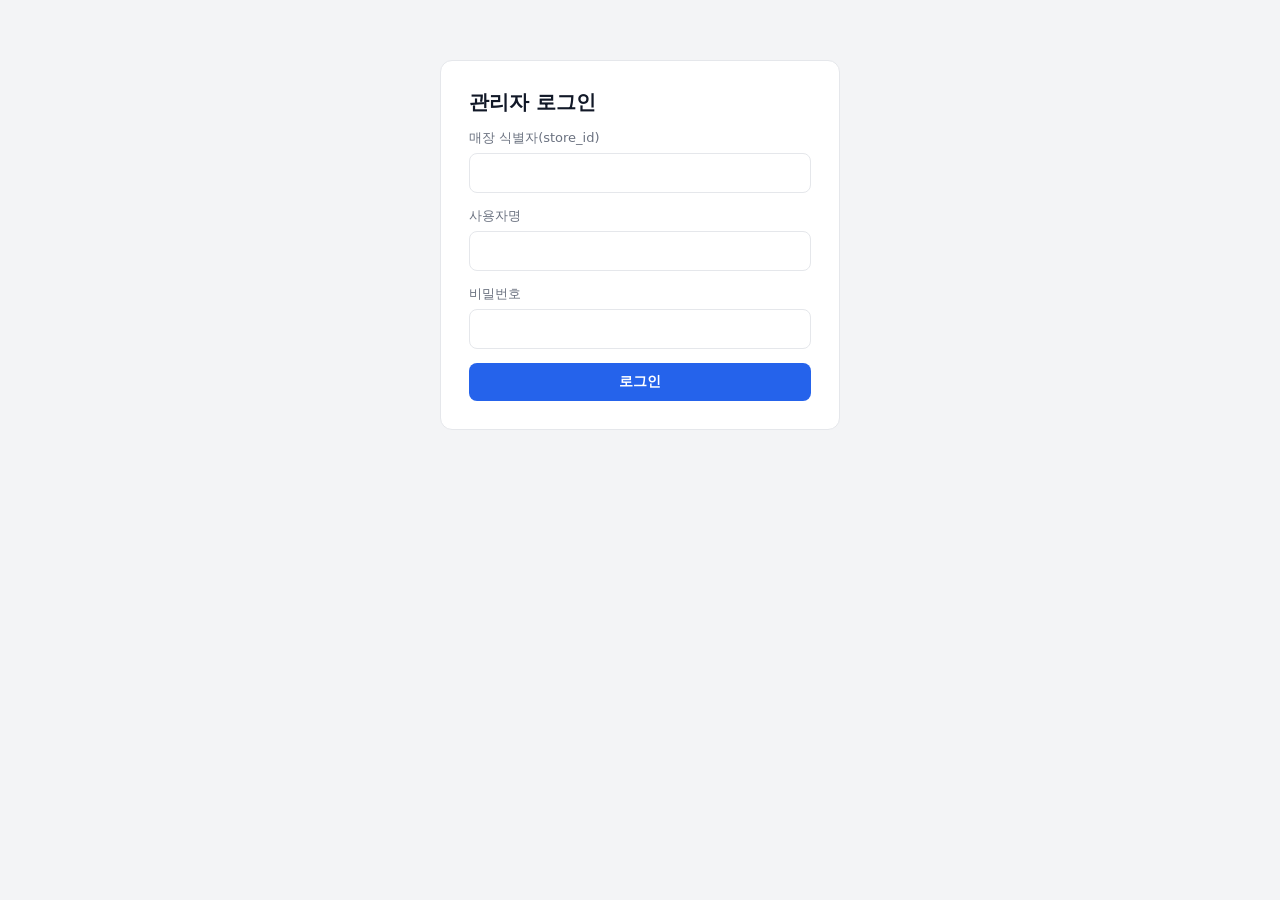
<file: frontend/admin/index.html>
<!DOCTYPE html>
<html lang="ko">
<head>
  <meta charset="UTF-8" />
  <meta name="viewport" content="width=device-width, initial-scale=1.0" />
  <title>테이블오더 · 관리자</title>
  <link rel="stylesheet" href="./styles.css" />
</head>
<body>
  <!-- 정적 서빙 가정: frontend/ 트리 보존 마운트. app.js 는 ../shared/*.js 를 import. (조립=Integration Lead) -->
  <div id="app" class="app-root"></div>
  <div id="modal-host"></div>
  <div id="toast-host" class="toast-host" aria-live="polite"></div>
  <script type="module" src="./app.js"></script>
</body>
</html>
</file>
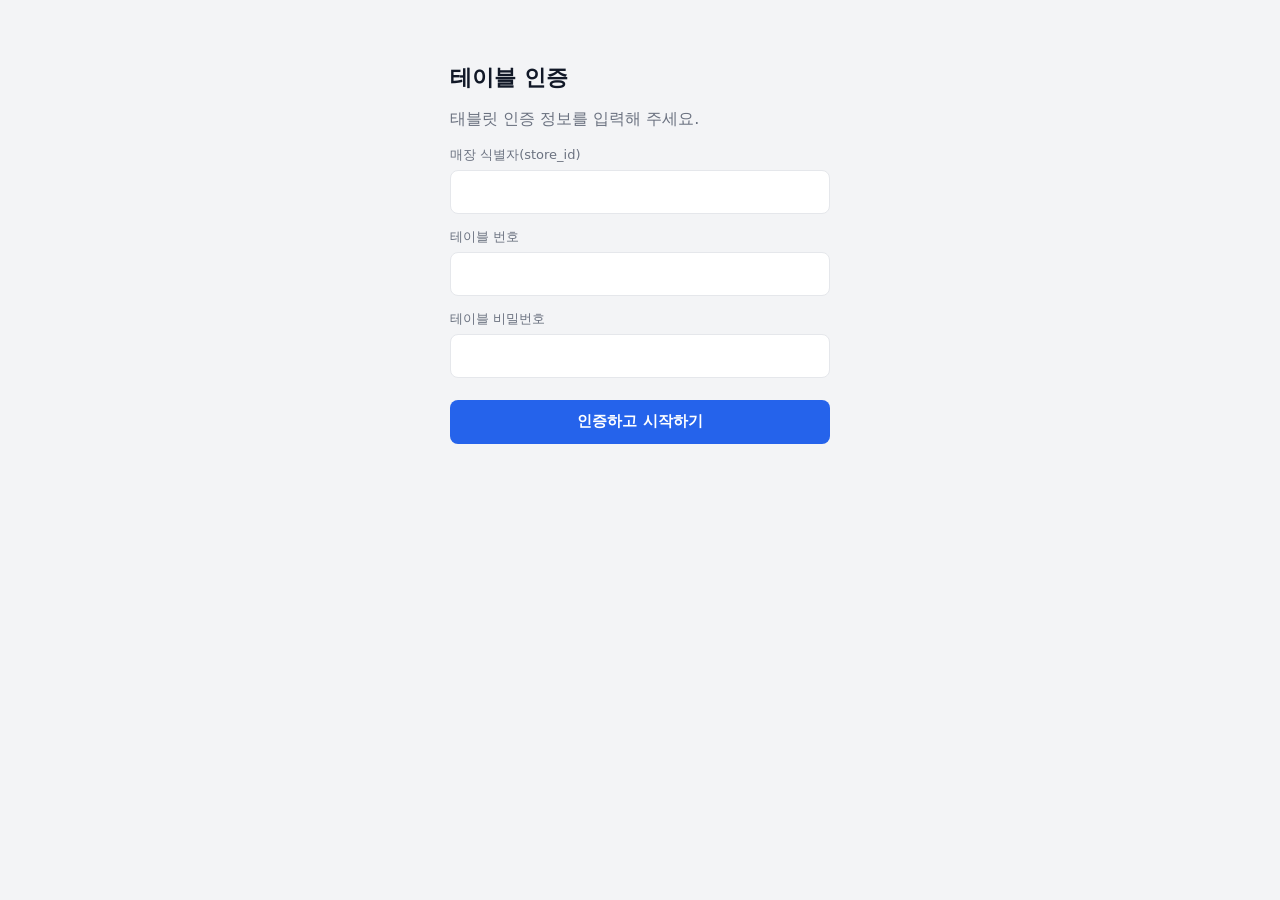
<file: frontend/customer/index.html>
<!DOCTYPE html>
<html lang="ko">
<head>
  <meta charset="UTF-8" />
  <meta name="viewport" content="width=device-width, initial-scale=1.0, maximum-scale=1.0, user-scalable=no" />
  <title>테이블오더 · 주문</title>
  <link rel="stylesheet" href="./styles.css" />
</head>
<body>
  <!--
    정적 서빙 가정: frontend/ 트리를 보존해 마운트(customer/ · admin/ · shared/).
    app.js 는 ../shared/*.js 를 ES module 로 import 한다. (U3 owned; 조립은 Integration Lead)
  -->
  <div id="app" class="app-root"></div>
  <div id="toast-host" class="toast-host" aria-live="polite"></div>
  <script type="module" src="./app.js"></script>
</body>
</html>
</file>
<file: frontend/admin/styles.css>
/* F2 AdminApp — 데스크톱 그리드 기준 (Q19=A) */
:root {
  --primary: #2563eb;
  --primary-dark: #1d4ed8;
  --bg: #f3f4f6;
  --card: #ffffff;
  --text: #111827;
  --muted: #6b7280;
  --border: #e5e7eb;
  --danger: #dc2626;
  --ok: #16a34a;
}
* { box-sizing: border-box; }
html, body { margin: 0; min-height: 100%; }
body { font-family: system-ui, -apple-system, "Segoe UI", sans-serif; color: var(--text); background: var(--bg); }

button { font-family: inherit; font-size: 14px; cursor: pointer; }
.btn { min-height: 38px; padding: 0 14px; border: none; border-radius: 8px; background: var(--primary); color: #fff; font-weight: 600; }
.btn:active { background: var(--primary-dark); }
.btn.secondary { background: #fff; color: var(--text); border: 1px solid var(--border); }
.btn.danger { background: var(--danger); }
.btn.ghost { background: transparent; color: var(--primary); }
.btn.sm { min-height: 32px; padding: 0 10px; font-size: 13px; }
.btn:disabled { opacity: 0.5; }

/* 로그인 */
.auth-wrap { max-width: 400px; margin: 60px auto; background: #fff; border: 1px solid var(--border); border-radius: 12px; padding: 28px; }
.auth-wrap h1 { font-size: 20px; margin-top: 0; }
.field { margin-bottom: 14px; }
.field label { display: block; font-size: 13px; color: var(--muted); margin-bottom: 6px; }
.field input, .field textarea, .field select {
  width: 100%; min-height: 40px; padding: 8px 12px; border: 1px solid var(--border); border-radius: 8px; font-size: 15px;
}
.auth-wrap .btn { width: 100%; }

/* 상단바 */
.topbar { display: flex; align-items: center; justify-content: space-between; padding: 14px 24px; background: #fff; border-bottom: 1px solid var(--border); position: sticky; top: 0; z-index: 5; }
.topbar .title { font-weight: 700; font-size: 18px; }
.topbar .right { display: flex; gap: 10px; align-items: center; }
.topbar .who { color: var(--muted); font-size: 13px; }

/* 필터 칩 (Q14=B 다중선택) */
.filters { display: flex; gap: 8px; flex-wrap: wrap; padding: 14px 24px; background: #fff; border-bottom: 1px solid var(--border); }
.chip { min-height: 34px; padding: 0 14px; border: 1px solid var(--border); border-radius: 18px; background: #fff; }
.chip.active { background: var(--primary); color: #fff; border-color: var(--primary); }

/* 대시보드 그리드 */
.grid { display: grid; grid-template-columns: repeat(auto-fill, minmax(260px, 1fr)); gap: 16px; padding: 24px; }
.table-card { background: var(--card); border: 1px solid var(--border); border-radius: 12px; padding: 16px; cursor: pointer; transition: background 3.5s ease; }
.table-card.hl { background: #fff7ed; transition: none; } /* 신규주문 하이라이트 → 이후 페이드 (Q12=A) */
.table-card .card-head { display: flex; justify-content: space-between; align-items: baseline; margin-bottom: 8px; }
.table-card .tno { font-size: 18px; font-weight: 800; }
.table-card .total { color: var(--primary); font-weight: 800; }
.table-card .preview { color: var(--muted); font-size: 13px; min-height: 18px; }
.table-card .status-dot { font-size: 12px; margin-top: 8px; }
.table-card .status-dot.active { color: var(--ok); }
.table-card .status-dot.idle { color: var(--muted); }

.empty { text-align: center; color: var(--muted); padding: 60px 20px; }

/* 모달 */
.overlay { position: fixed; inset: 0; background: rgba(0,0,0,0.4); display: flex; align-items: center; justify-content: center; z-index: 50; padding: 20px; }
.modal { background: #fff; border-radius: 14px; width: 100%; max-width: 640px; max-height: 86vh; overflow: hidden; display: flex; flex-direction: column; }
.modal .modal-head { display: flex; justify-content: space-between; align-items: center; padding: 16px 20px; border-bottom: 1px solid var(--border); }
.modal .modal-head h2 { font-size: 17px; margin: 0; }
.modal .modal-body { padding: 16px 20px; overflow-y: auto; }
.modal .modal-foot { padding: 14px 20px; border-top: 1px solid var(--border); display: flex; gap: 10px; justify-content: flex-end; }
.modal.small { max-width: 420px; }

/* 주문 상세 행 */
.detail-order { border: 1px solid var(--border); border-radius: 10px; padding: 12px; margin-bottom: 12px; }
.detail-order .do-head { display: flex; justify-content: space-between; align-items: center; margin-bottom: 8px; }
.detail-order .items { color: var(--muted); font-size: 13px; margin-bottom: 10px; }
.status-btns { display: flex; gap: 8px; flex-wrap: wrap; }
.status-btns .btn.sm { border: 1px solid var(--border); background: #fff; color: var(--text); }
.status-btns .btn.sm.active { background: var(--primary); color: #fff; border-color: var(--primary); }

.badge { display: inline-block; padding: 2px 10px; border-radius: 12px; font-size: 12px; font-weight: 700; }
.badge.PENDING { background: #fef3c7; color: #92400e; }
.badge.IN_PROGRESS { background: #dbeafe; color: #1e40af; }
.badge.DONE { background: #dcfce7; color: #166534; }

/* 이력 필터 */
.presets { display: flex; gap: 8px; flex-wrap: wrap; margin-bottom: 12px; }
.date-range { display: flex; gap: 10px; align-items: end; flex-wrap: wrap; margin-bottom: 12px; }
.date-range .field { margin-bottom: 0; }

/* 메뉴 관리 */
.menu-admin { padding: 24px; }
.menu-cat-group { margin-bottom: 20px; }
.menu-cat-group h3 { border-bottom: 2px solid var(--border); padding-bottom: 6px; }
.menu-admin-row { display: flex; align-items: center; gap: 12px; background: #fff; border: 1px solid var(--border); border-radius: 10px; padding: 10px 14px; margin-bottom: 8px; }
.menu-admin-row .ma-name { flex: 1; font-weight: 600; }
.menu-admin-row .ma-price { color: var(--primary); font-weight: 700; }
.menu-admin-row .ma-actions { display: flex; gap: 6px; }
.form-grid { display: grid; grid-template-columns: 1fr 1fr; gap: 12px; }
.form-grid .full { grid-column: 1 / -1; }

/* 토스트 */
.toast-host { position: fixed; right: 20px; bottom: 20px; display: flex; flex-direction: column; gap: 8px; z-index: 100; }
.toast { padding: 12px 18px; border-radius: 10px; color: #fff; font-weight: 600; box-shadow: 0 6px 16px rgba(0,0,0,0.2); }
.toast.success { background: var(--ok); }
.toast.error { background: var(--danger); }
.toast.info { background: #374151; }
</file>
<file: frontend/customer/styles.css>
/* F1 CustomerApp — 태블릿 가로 고정 기준 레이아웃 (Q19=A) */
:root {
  --primary: #2563eb;
  --primary-dark: #1d4ed8;
  --bg: #f3f4f6;
  --card: #ffffff;
  --text: #111827;
  --muted: #6b7280;
  --border: #e5e7eb;
  --danger: #dc2626;
  --ok: #16a34a;
}

* { box-sizing: border-box; }
html, body { margin: 0; height: 100%; }
body {
  font-family: system-ui, -apple-system, "Segoe UI", sans-serif;
  color: var(--text);
  background: var(--bg);
}
.app-root { height: 100%; }

/* 터치 타깃 최소 44px (요구사항 §3.1.2) */
button { font-family: inherit; font-size: 15px; cursor: pointer; }
.btn {
  min-height: 44px; padding: 0 16px; border: none; border-radius: 8px;
  background: var(--primary); color: #fff; font-weight: 600;
}
.btn:active { background: var(--primary-dark); }
.btn.secondary { background: #fff; color: var(--text); border: 1px solid var(--border); }
.btn.ghost { background: transparent; color: var(--primary); }
.btn:disabled { opacity: 0.5; }

/* ---- 재인증 / 로그인 화면 ---- */
.auth-wrap { max-width: 420px; margin: 0 auto; padding: 48px 20px; }
.auth-wrap h1 { font-size: 22px; }
.field { margin-bottom: 14px; }
.field label { display: block; font-size: 13px; color: var(--muted); margin-bottom: 6px; }
.field input {
  width: 100%; min-height: 44px; padding: 0 12px;
  border: 1px solid var(--border); border-radius: 8px; font-size: 16px;
}
.auth-wrap .btn { width: 100%; margin-top: 8px; }

/* ---- 메뉴 화면 ---- */
.topbar {
  display: flex; align-items: center; justify-content: space-between;
  padding: 12px 20px; background: #fff; border-bottom: 1px solid var(--border);
  position: sticky; top: 0; z-index: 5;
}
.topbar .title { font-weight: 700; font-size: 18px; }
.cat-tabs {
  display: flex; gap: 8px; overflow-x: auto; padding: 12px 20px;
  background: #fff; border-bottom: 1px solid var(--border);
  position: sticky; top: 57px; z-index: 4;
}
.cat-tab {
  min-height: 44px; padding: 0 16px; border: 1px solid var(--border);
  border-radius: 22px; background: #fff; white-space: nowrap;
}
.cat-tab.active { background: var(--primary); color: #fff; border-color: var(--primary); }

.menu-grid {
  display: grid; grid-template-columns: repeat(auto-fill, minmax(220px, 1fr));
  gap: 16px; padding: 20px; padding-bottom: 120px;
}
.menu-card {
  background: var(--card); border: 1px solid var(--border); border-radius: 12px;
  overflow: hidden; display: flex; flex-direction: column;
}
.menu-card .menu-img { width: 100%; height: 130px; object-fit: cover; background: #e5e7eb; }
.menu-card .body { padding: 12px; display: flex; flex-direction: column; gap: 6px; flex: 1; }
.menu-card .name { font-weight: 700; }
.menu-card .price { color: var(--primary); font-weight: 700; }
.menu-card .desc { color: var(--muted); font-size: 13px; flex: 1; }

/* ---- 하단 고정 장바구니 바 (Q8=A) ---- */
.cart-bar {
  position: fixed; left: 0; right: 0; bottom: 0; z-index: 10;
  background: #fff; border-top: 1px solid var(--border);
  box-shadow: 0 -4px 12px rgba(0,0,0,0.06);
}
.cart-summary {
  display: flex; align-items: center; justify-content: space-between;
  padding: 12px 20px; min-height: 60px;
}
.cart-summary .info { font-weight: 600; }
.cart-detail { max-height: 45vh; overflow-y: auto; border-top: 1px solid var(--border); padding: 8px 20px; }
.cart-item { display: flex; align-items: center; gap: 12px; padding: 10px 0; border-bottom: 1px solid var(--border); }
.cart-item .ci-name { flex: 1; font-weight: 600; }
.qty-ctl { display: flex; align-items: center; gap: 8px; }
.qty-ctl button { width: 36px; height: 36px; border-radius: 8px; border: 1px solid var(--border); background: #fff; font-size: 18px; }
.cart-actions { display: flex; gap: 10px; padding: 12px 0; }
.cart-actions .btn { flex: 1; }

/* ---- 주문 성공 ---- */
.success-wrap { max-width: 420px; margin: 0 auto; padding: 80px 20px; text-align: center; }
.success-wrap .order-no { font-size: 28px; font-weight: 800; color: var(--primary); margin: 16px 0; }
.success-wrap .hint { color: var(--muted); }

/* ---- 주문 내역 ---- */
.history-wrap { padding: 20px; padding-bottom: 40px; }
.order-row { background: #fff; border: 1px solid var(--border); border-radius: 12px; padding: 14px; margin-bottom: 12px; }
.order-row .row-head { display: flex; justify-content: space-between; align-items: center; margin-bottom: 8px; }
.order-row .items { color: var(--muted); font-size: 14px; }
.badge { display: inline-block; padding: 2px 10px; border-radius: 12px; font-size: 12px; font-weight: 700; }
.badge.PENDING { background: #fef3c7; color: #92400e; }
.badge.IN_PROGRESS { background: #dbeafe; color: #1e40af; }
.badge.DONE { background: #dcfce7; color: #166534; }

.empty { text-align: center; color: var(--muted); padding: 60px 20px; }

/* ---- 토스트 (Q18=A) ---- */
.toast-host { position: fixed; left: 0; right: 0; bottom: 90px; display: flex; flex-direction: column; align-items: center; gap: 8px; z-index: 100; pointer-events: none; }
.toast { pointer-events: auto; max-width: 90%; padding: 12px 18px; border-radius: 10px; color: #fff; font-weight: 600; box-shadow: 0 6px 16px rgba(0,0,0,0.2); animation: toast-in 0.15s ease-out; }
.toast.success { background: var(--ok); }
.toast.error { background: var(--danger); }
.toast.info { background: #374151; }
@keyframes toast-in { from { opacity: 0; transform: translateY(8px); } to { opacity: 1; transform: none; } }
</file>
